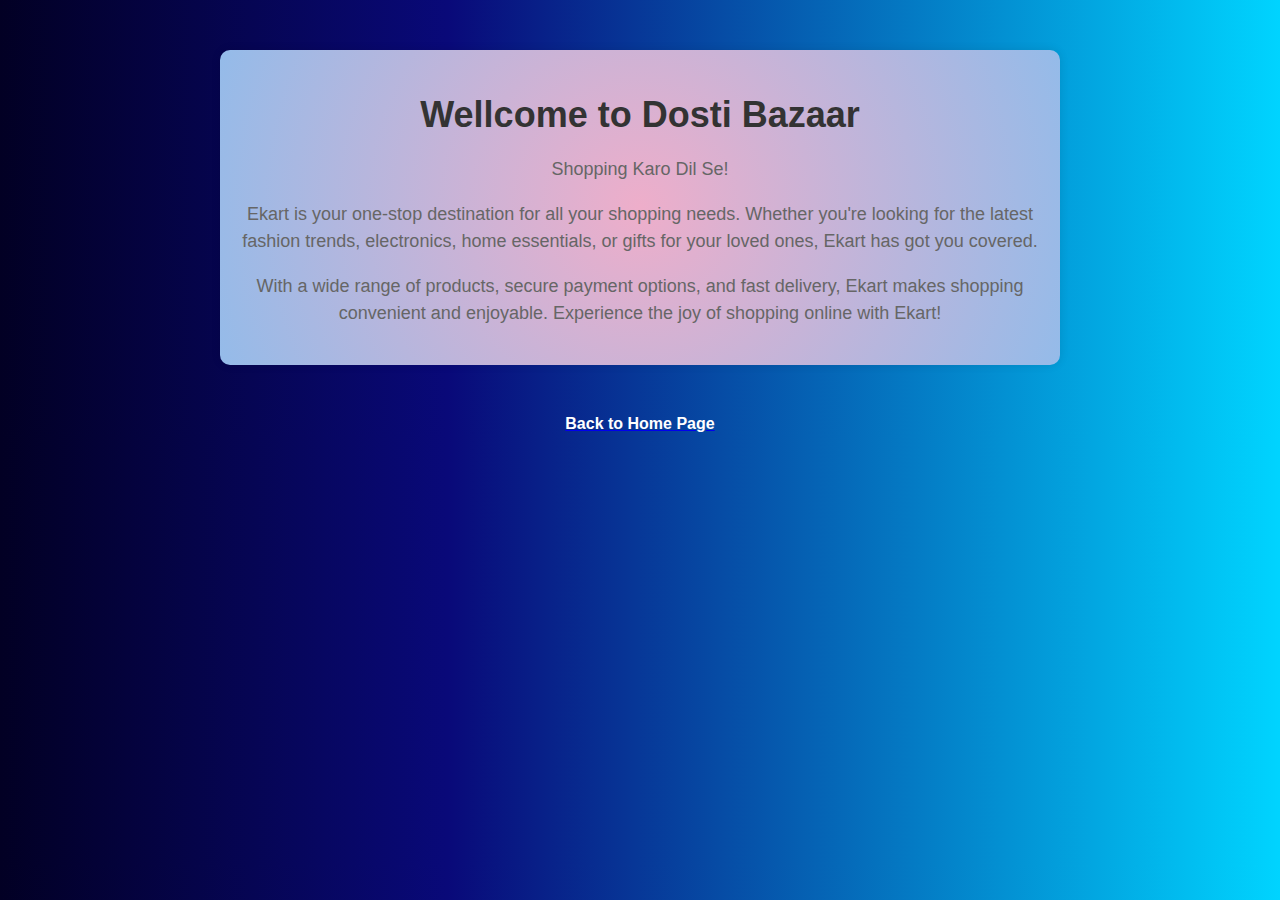
<file: about.html>
<!DOCTYPE html>
<html lang="en">

<head>
    <meta charset="UTF-8">
    <meta http-equiv="X-UA-Compatible" content="IE=edge">
    <meta name="viewport" content="width=device-width, initial-scale=1.0">
    <title>About Ekart</title>
    <style>
        body {
            margin: 0;
            padding: 0;
            font-family: Arial, sans-serif;
            background: rgb(2,0,36);
background: linear-gradient(90deg, rgba(2,0,36,1) 0%, rgba(9,9,121,1) 35%, rgba(0,212,255,1) 100%);
        }

        .container {
            max-width: 800px;
            margin: 50px auto;
            padding: 20px;
            background: rgb(238,174,202);
background: radial-gradient(circle, rgba(238,174,202,1) 0%, rgba(148,187,233,1) 100%);
            border-radius: 10px;
            box-shadow: 0 0 10px rgba(0, 0, 0, 0.1);
            text-align: center;
        }

        h1 {
            color: #333;
            font-size: 36px;
            margin-bottom: 20px;
        }

        p {
            color: #666;
            font-size: 18px;
            line-height: 1.5;
        }
    </style>
</head>

<body>
    <div class="container">
      <h1><strong> Wellcome to Dosti Bazaar</strong></h1>
        <p>Shopping Karo Dil Se!</p>
        <p>Ekart is your one-stop destination for all your shopping needs. Whether you're looking for the latest fashion trends, electronics, home essentials, or gifts for your loved ones, Ekart has got you covered.</p>
        <p>With a wide range of products, secure payment options, and fast delivery, Ekart makes shopping convenient and enjoyable. Experience the joy of shopping online with Ekart!</p>
    </div>
    <a href="index.html"><strong style="display: flex; justify-content: center; color: white;">Back to Home Page</strong></a>
</body>

</html>
</file>
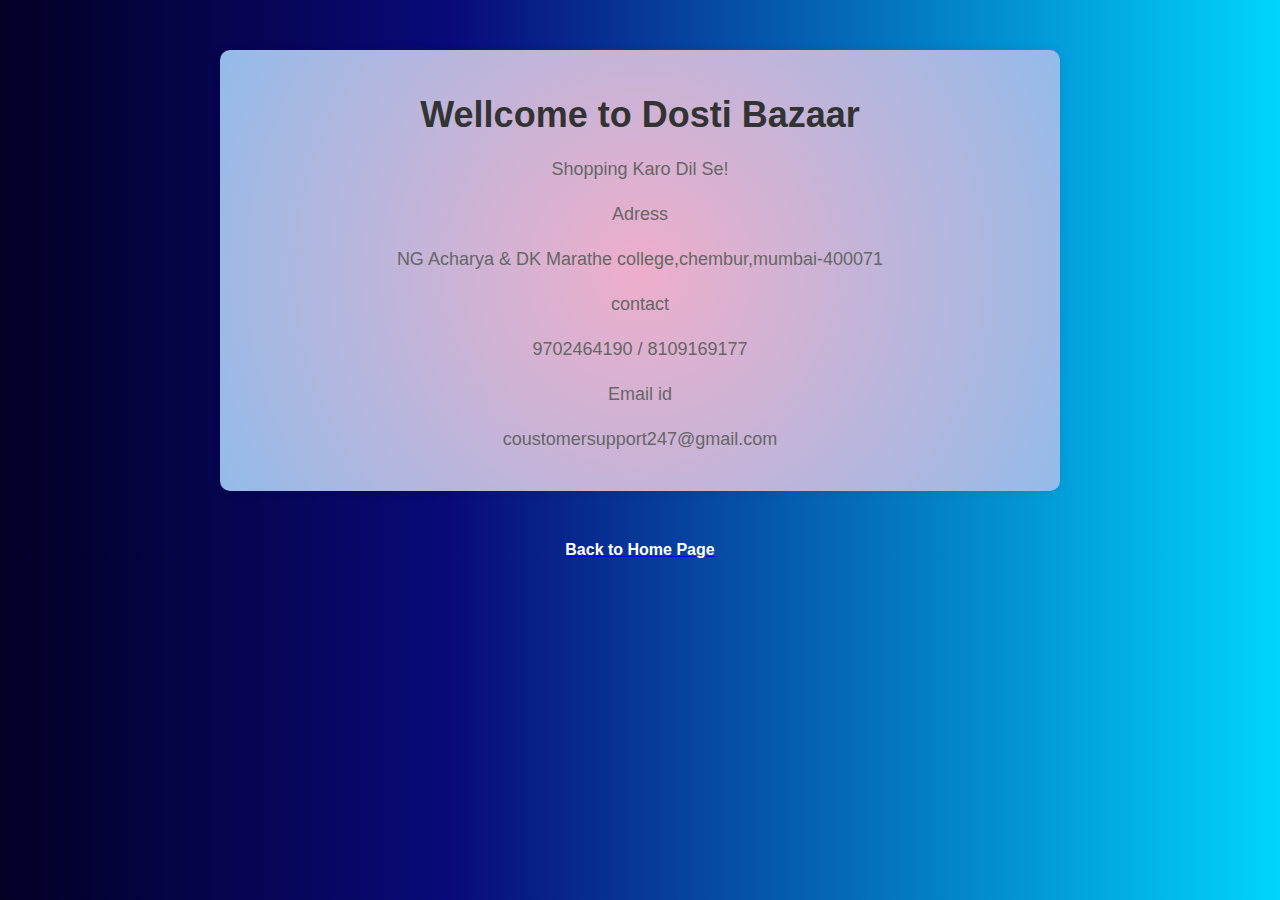
<file: contact.html>
<!DOCTYPE html>
<html lang="en">

<head>
    <meta charset="UTF-8">
  <meta name="viewport" content="width=device-width, initial-scale=1.0">
    <title>About Ekart</title>
    <style>
        body {
            margin: 0;
            padding: 0;
            font-family: Arial, sans-serif;
            background: rgb(2,0,36);
background: linear-gradient(90deg, rgba(2,0,36,1) 0%, rgba(9,9,121,1) 35%, rgba(0,212,255,1) 100%);
overflow-x: hidden;
        }

        .container {
            max-width: 800px;
            margin: 50px auto;
            padding: 20px;
            background: rgb(238,174,202);
background: radial-gradient(circle, rgba(238,174,202,1) 0%, rgba(148,187,233,1) 100%);
            border-radius: 10px;
            box-shadow: 0 0 10px rgba(0, 0, 0, 0.1);
            text-align: center;
        }

        h1 {
            color: #333;
            font-size: 36px;
            margin-bottom: 20px;
        }

        p {
            color: #666;
            font-size: 18px;
            line-height: 1.5;
        }
    </style>
</head>

<body>
    <div class="container">
      <h1><strong> Wellcome to Dosti Bazaar</strong></h1>
        <p>Shopping Karo Dil Se!</p>
        <p>Adress</p>
        <p>NG Acharya & DK Marathe college,chembur,mumbai-400071</p>
        <p>contact</p>
        <p>9702464190 / 8109169177</p>
        <p>Email id</p>
        <p>coustomersupport247@gmail.com</p>
        
    </div>
    <a href="index.html"><strong style="display: flex; justify-content: center; color: white;">Back to Home Page</strong></a>
</body>

</html>
</file>
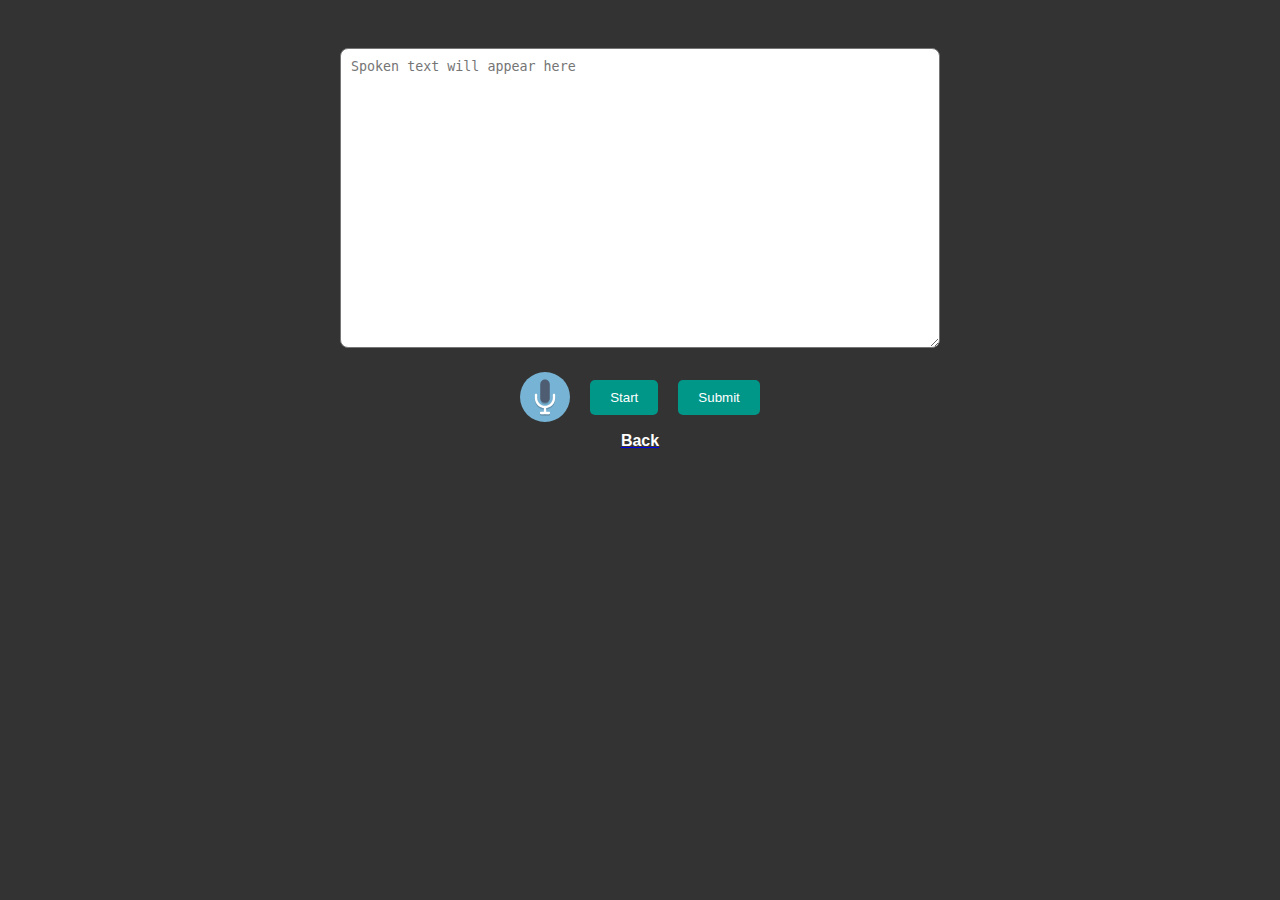
<file: feedbacks.html>
<!DOCTYPE html>
<html lang="en">
<head>
    <meta charset="UTF-8">
    <meta name="viewport" content="width=device-width, initial-scale=1.0">
    <title>Feedback Page</title>
    <style>
        body {
            font-family: 'Poppins', sans-serif;
            text-align: center;
            background-color: #333;
            color: white;
            padding: 20px;
        }

        #content {
            margin: 20px auto;
        }

        textarea {
            border-radius: 8px;
            padding: 10px;
            width: 600px;
            height: 300px;
            box-sizing: border-box;
        }

        #buttons {
            margin-top: 20px;
            display: flex;
            justify-content: center;
            align-items: center;
            gap: 20px; /* Space between the elements */
        }

        button {
            padding: 10px 20px;
            background-color: #009688;
            color: white;
            border: none;
            border-radius: 5px;
            cursor: pointer;
        }

        button:hover {
            background-color: #00796b;
        }

        a h4 {
            text-decoration: none;
            margin-top: 10px;
            color: white;
        }

        #mic-icon {
            width: 50px;
            cursor: pointer;
        }

        /* Media Query for Android Devices */
        @media only screen and (max-width: 600px) and (-webkit-min-device-pixel-ratio: 1) {
            #content {
                padding: 10px;
            }

            textarea {
                width: 100%;
                height: 200px;
                max-width: 100%;
            }

            #buttons {
                flex-direction: column;
                gap: 10px;
            }

            button {
                width: 100%;
                max-width: none;
            }

            #mic-icon {
                width: 40px;
            }
        }
    </style>
</head>
<body>

    <div id="content">
        <textarea id="speechInput" placeholder="Spoken text will appear here"></textarea>
    </div>

    <div id="buttons">
        <img id="mic-icon" src="images/mic.svg" alt="Mic Icon">
        <button id="startButton">Start</button>
        <button type="submit" id="submitButton">Submit</button>
    </div>
    
    <div>
        <span><a href="index.html"><h4>Back</h4></a></span>
    </div>

    <script>
        document.getElementById('submitButton').addEventListener('click', function() {
            alert('Thank you for your precious feedback!');
            window.location.href = 'index.html';
        });
    </script>

</body>
</html>
</file>
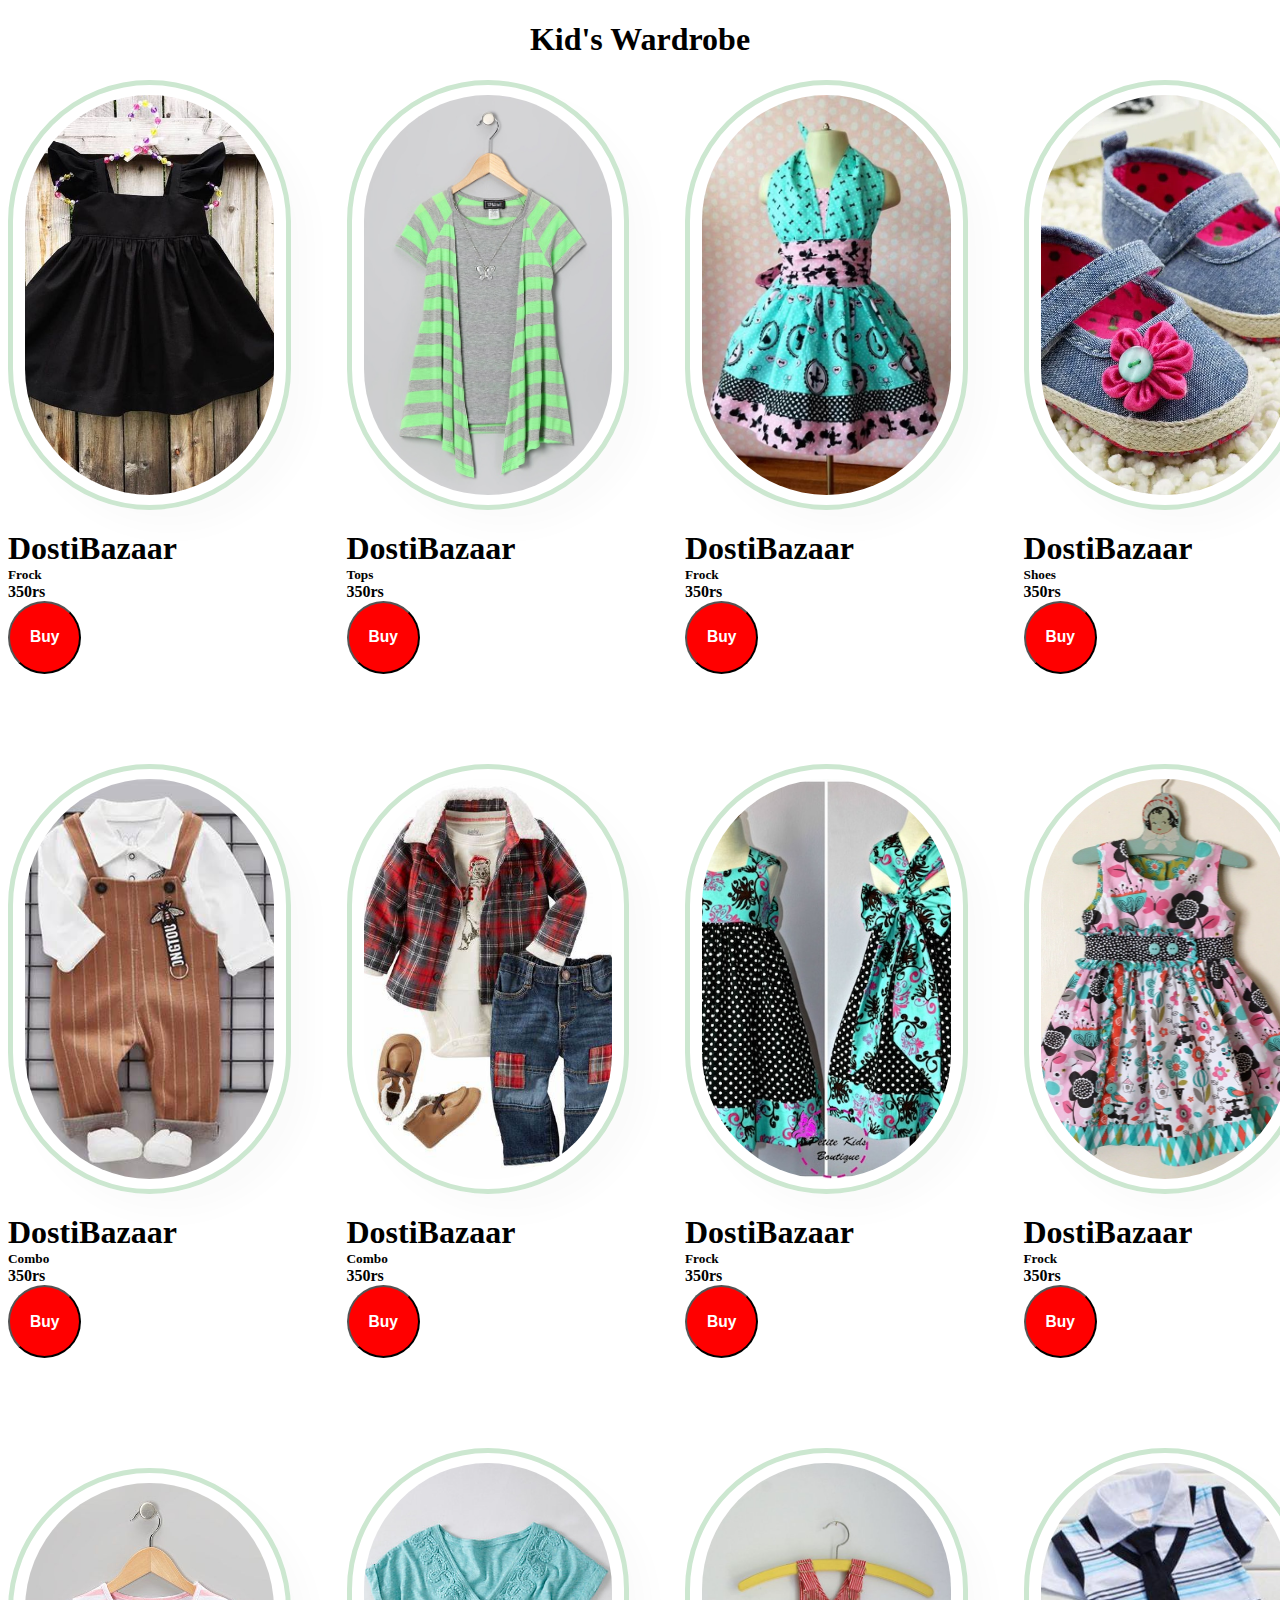
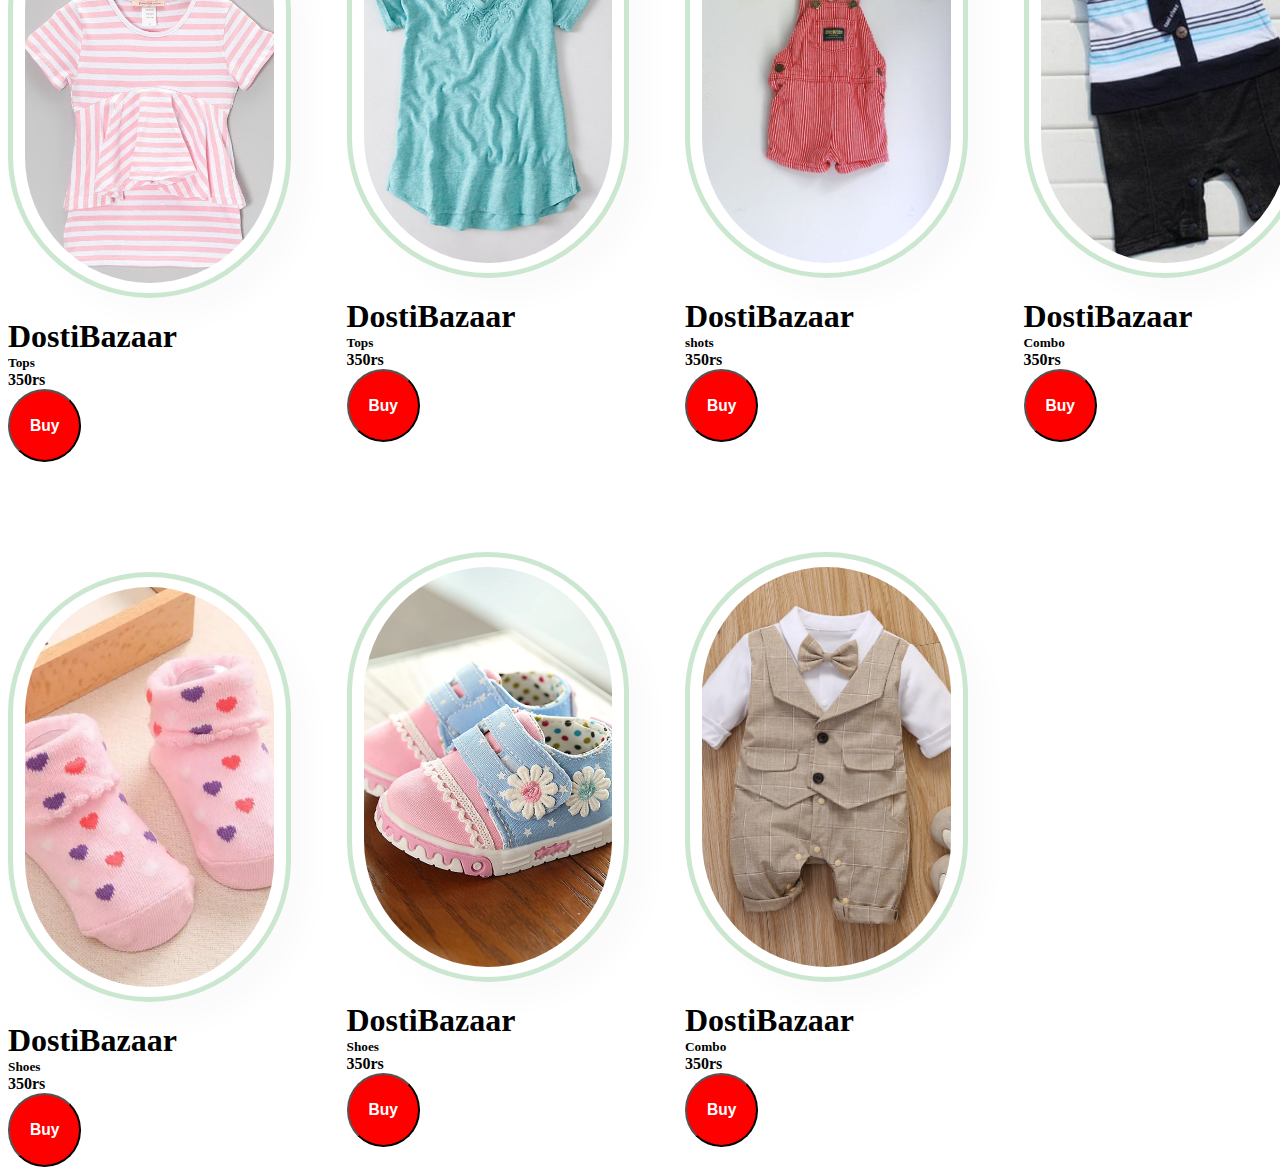
<file: kids.html>
<!DOCTYPE html>
<html>
<head>
    <style>
        body{
            overflow-x: hidden;
        }
.pro-container {
        display: flex;
        flex-wrap: wrap;
        gap: 20px;
    }

    .pro-container>div {
        flex: 1 1 200px;
        display: flex;
        flex-direction: column;
        align-items: center;
        gap: 10px;
    }

    .pro1 img,
    .pro2 img,
    .pro3 img {
        display: block;
        width: 100%;
        height: 400px;
        /* Set the height to your desired size */
        object-fit: cover;
        padding: 10px 12px;
        border: 5px solid #cce7d0;
        border-radius: 150px;
        cursor: pointer;
        box-shadow: 20px 20px 30px rgba(0, 0, 0, 0.02);
        margin-bottom: 20px;
        margin-right: 20px;
        /* Add space between images */
    }

    /* Remove margin-right for the last image in each row */
    .pro1:nth-child(3n) img,
    .pro2:nth-child(3n) img,
    .pro3:nth-child(3n) img {
        margin-right: 0;
    }

    /* Adjust margin-top for the sixth image in each row */
    .pro1:nth-child(6n) img,
    .pro2:nth-child(6n) img,
    .pro3:nth-child(6n) img {
        margin-top: 20px;
        /* Add margin-top to align with the top row */
    }

    .section-p1 {
        display: grid;
        grid-template-columns: repeat(auto-fit, minmax(200px, 1fr));
        /* Adjust column width as needed */
        gap: 90px;
        /* Add the desired gap between grid items */
    }

    /* Reverse the order of items in one column */
    .section-p1>div:nth-child(3n+2) {
        order: -1;
    }

    div h5 {
        margin: 0%;
        padding: 0%;
    }

    div h4 {
        margin: 0%;
        padding: 0%;
    }

    div h1 {
        margin: 0%;
        padding: 0%;
    }

    button {
  align-items: center;
  border-radius: 100px;
  padding-top: 10px;
  padding-bottom: 10px;
  padding-left: 20px;
  padding-right: 20px;
}

#but{
  color: white;
  background-color: red;
}

         
    </style>
    <body>
        <h1 style="display: flex;justify-content: center;">Kid's Wardrobe</h1>    
        <section id="prodct1" class="section-p1">
            
                <div class="pro1">
                    <img src="clothes/kids/pro15.jpeg">
                    <span><h1>DostiBazaar</h1></span>
                    <h5>Combo</h5>
                    <h4>350rs</h4>
                    <a href="payment.html"><button type="submit" id="but"><h3>Buy</h3></button></a>  
                </div>
            </div>
    
            <div class="pro1">
             <img src="clothes/kids/pro1.jpg"> 
                <span><h1>DostiBazaar</h1></span>
                <h5>Frock</h5>
                <h4>350rs</h4> 
                <a href="payment.html"><button type="submit" id="but"><h3>Buy</h3></button></a>  
            </div>
            <div class="pro1">
             
                <img src="clothes/kids/pro2.jpg" >
                 <span><h1>DostiBazaar</h1></span>
                <h5>Frock</h5>
                <h4>350rs</h4> 
                <a href="payment.html"><button type="submit" id="but"><h3>Buy</h3></button></a>  
            </div>
            <div class="pro1">
             <img src="clothes/kids/pro3.jpg" >
                 <span><h1>DostiBazaar</h1></span>
                <h5>Frock</h5>
                <h4>350rs</h4> 
                <a href="payment.html"><button type="submit" id="but"><h3>Buy</h3></button></a>  
            </div>
            <div class="pro1">
             <img src="clothes/kids/pro4.jpg" >
                 <span><h1>DostiBazaar</h1></span>
                <h5>Tops</h5>
                <h4>350rs</h4>
                <a href="payment.html"><button type="submit" id="but"><h3>Buy</h3></button></a>   
            </div>
            <div class="pro1">
             <img src="clothes/kids/pro5.jpg" >
                 <span><h1>DostiBazaar</h1></span>
                <h5>Tops</h5>
                <h4>350rs</h4> 
                <a href="payment.html"><button type="submit" id="but"><h3>Buy</h3></button></a>  
            </div>
            <div class="pro1">
             <img src="clothes/kids/pro6.jpeg" >
                 <span><h1>DostiBazaar</h1></span>
                <h5>Tops</h5>
                <h4>350rs</h4> 
                <a href="payment.html"><button type="submit" id="but"><h3>Buy</h3></button></a>  
            </div>
            <div class="pro1">
             <img src="clothes/kids/pro7.jpeg" >
                 <span><h1>DostiBazaar</h1></span>
                <h5>Frock</h5>
                <h4>350rs</h4> 
                <a href="payment.html"><button type="submit" id="but"><h3>Buy</h3></button></a>  
            </div>
            <div class="pro1">
             <img src="clothes/kids/pro8.jpg" >
                 <span><h1>DostiBazaar</h1></span>
                <h5>shots</h5>
                <h4>350rs</h4> 
                <a href="payment.html"><button type="submit" id="but"><h3>Buy</h3></button></a>  
            </div>
            <div class="pro1">
             <img src="clothes/kids/pro9.jpeg" >
                 <span><h1>DostiBazaar</h1></span>
                <h5>Combo</h5>
                <h4>350rs</h4> 
                <a href="payment.html"><button type="submit" id="but"><h3>Buy</h3></button></a>  
            </div>
            <div class="pro1">
             <img src="clothes/kids/pro10.webp" >
                 <span><h1>DostiBazaar</h1></span>
                <h5>Shoes</h5>
                <h4>350rs</h4>
                <a href="payment.html"><button type="submit" id="but"><h3>Buy</h3></button></a>   
            </div>
            <div class="pro1">
             <img src="clothes/kids/pro11.webp" >
                 <span><h1>DostiBazaar</h1></span>
                <h5>Shoes</h5>
                <h4>350rs</h4> 
                <a href="payment.html"><button type="submit" id="but"><h3>Buy</h3></button></a>  
            </div>
            <div class="pro1">
             <img src="clothes/kids/pro12.webp" >
                 <span><h1>DostiBazaar</h1></span>
                <h5>Shoes</h5>
                <h4>350rs</h4> 
                <a href="payment.html"><button type="submit" id="but"><h3>Buy</h3></button></a>  
            </div>
            <div class="pro1">
              <img src="clothes/kids/pro13.jpeg" >
                 <span><h1>DostiBazaar</h1></span>
                <h5>Combo</h5>
                <h4>350rs</h4> 
                <a href="payment.html"><button type="submit" id="but"><h3>Buy</h3></button></a>  
            </div>
            <div class="pro1">
             <img src="clothes/kids/pro14.jpeg" >
                 <span><h1>DostiBazaar</h1></span>
                <h5>Combo</h5>
                <h4>350rs</h4>
                <a href="payment.html"><button type="submit" id="but"><h3>Buy</h3></button></a>   
            </div>
        </section>
    </body>
</head>
</html>
</file>
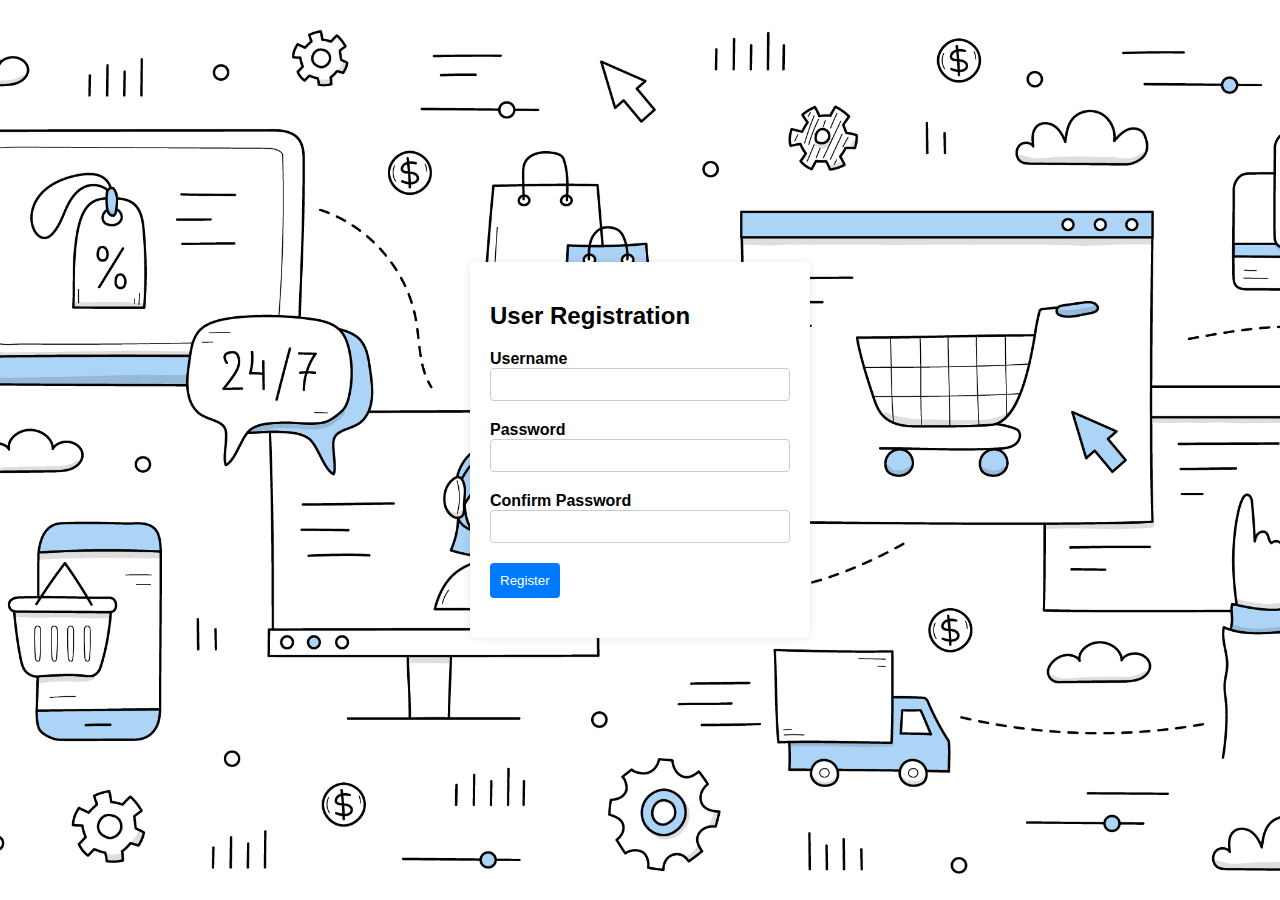
<file: login.html>
<!DOCTYPE html>
<html lang="en">
<head>
    <meta charset="UTF-8">
    <meta name="viewport" content="width=device-width, initial-scale=1.0">
    <title>Login Page</title>
    <style>
        body {
            font-family: Arial, sans-serif;
            margin: 0;
            padding: 0;
            display: flex;
            justify-content: center;
            align-items: center;
            height: 100vh;
            background-image: url("clothings/loginbg.jpg");
            background-size: cover;
            background-repeat: no-repeat;
            background-position: center;
        }

        .container {
            width: 300px;
            background-color: #fff;
            border-radius: 8px;
            box-shadow: 0 0 10px rgba(0, 0, 0, 0.1);
            padding: 20px;
        }

        .login-form {
            display: flex;
            flex-direction: column;
        }

        .input-group {
            margin-bottom: 20px;
        }

        .input-group label {
            font-weight: bold;
        }

        .input-group input {
            width: 100%;
            padding: 8px;
            border: 1px solid #ccc;
            border-radius: 4px;
            box-sizing: border-box;
        }

        button {
            padding: 10px;
            border: none;
            border-radius: 4px;
            background-color: #007bff;
            color: #fff;
            cursor: pointer;
        }

        button:hover {
            background-color: #0056b3;
        }
    </style>
</head>
<body>
    <div class="container">
        <h2>User Registration</h2>
        <form id="registerForm">
            <div class="input-group">
                <label for="username">Username</label>
                <input type="text" name="username" id="username" required>
            </div>
            <div class="input-group">
                <label for="password">Password</label>
                <input type="password" name="password" id="password" required>
            </div>
            <div class="input-group">
                <label for="confirm_password">Confirm Password</label>
                <input type="password" name="confirm_password" id="confirm_password" required>
            </div>
            <div class="input-group">
                <button type="submit">Register</button>
            </div>
        </form>
    
        <script>
            document.getElementById('registerForm').addEventListener('submit', function(event) {
                event.preventDefault(); // Prevents the default form submission
    
                // You can add validation logic here if needed
    
                // Redirect to index.html
                window.location.href = 'index.html';
            });
        </script>
    </div>
</body>
</html>
</file>
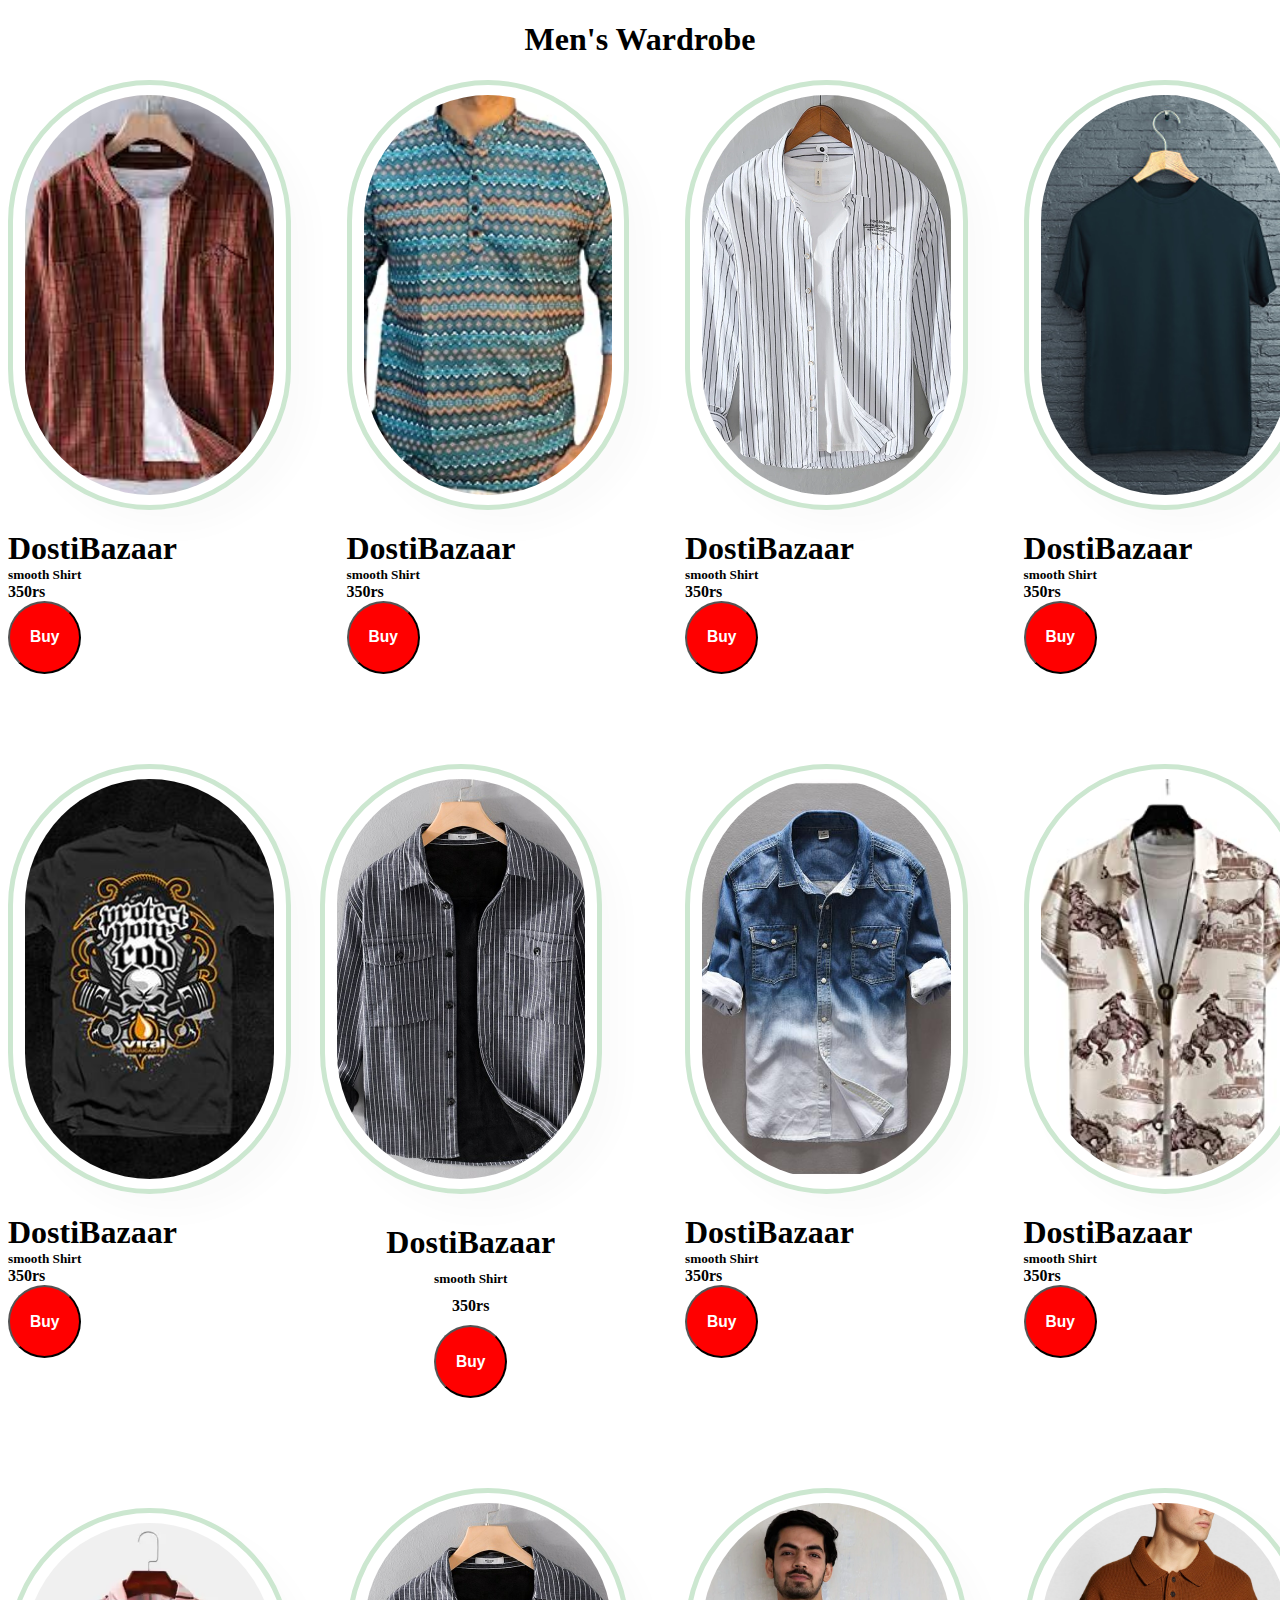
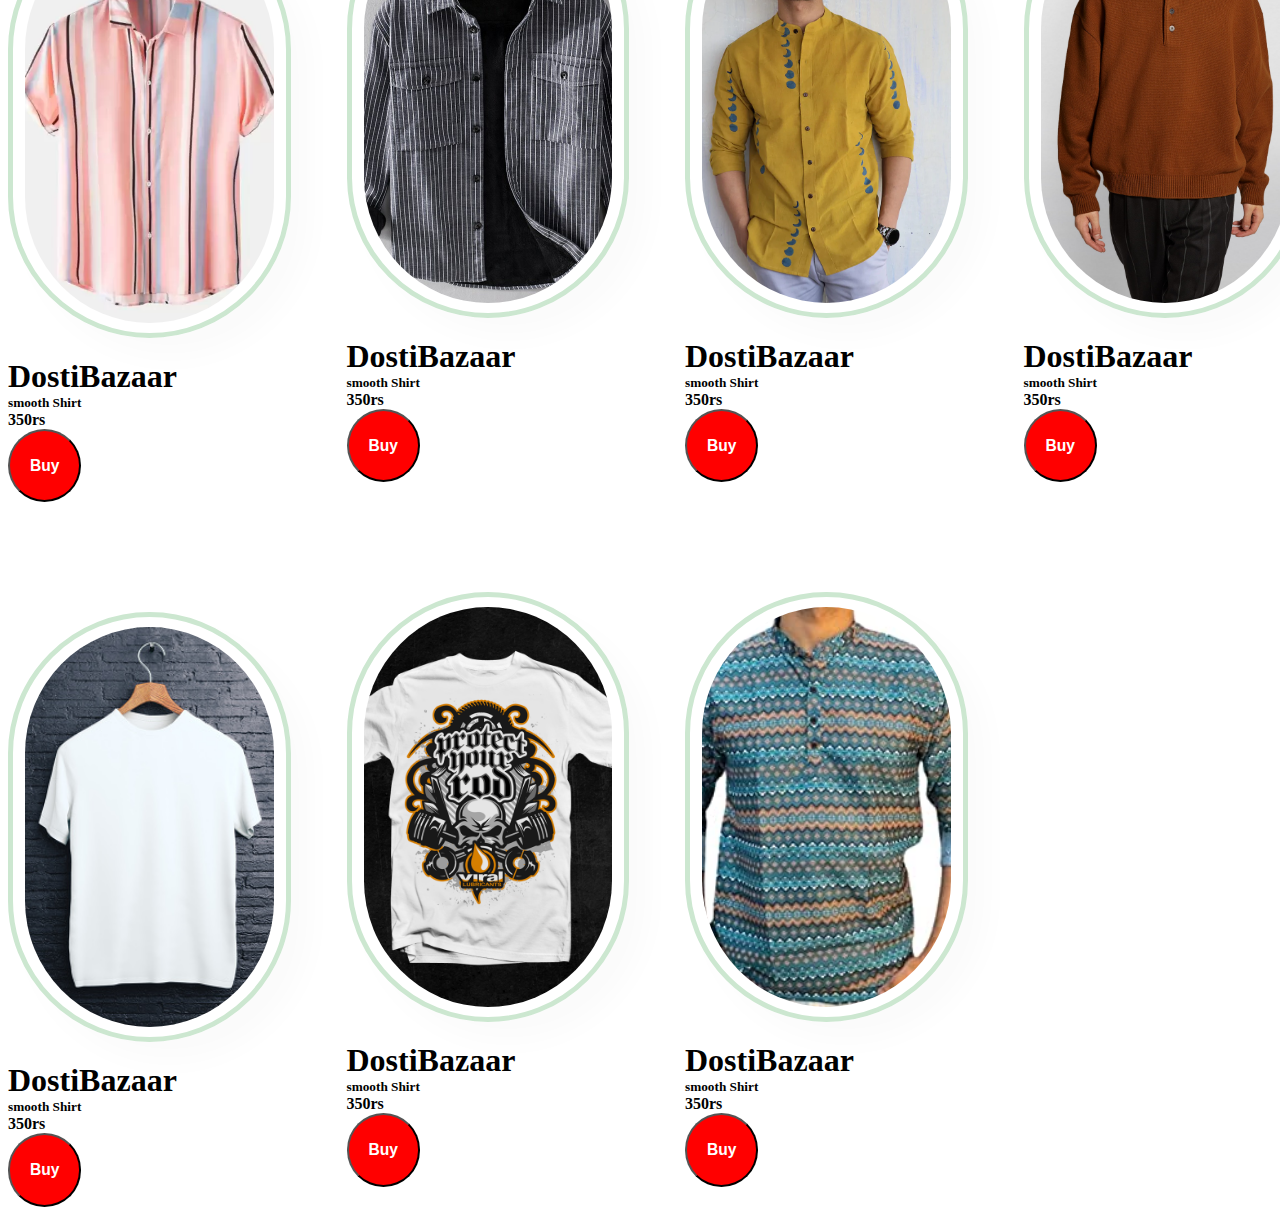
<file: men.html>
<!DOCTYPE html>
<html>
<title></title>
<style>
    .pro-container {
        display: flex;
        flex-wrap: wrap;
        gap: 20px;
    }

    .pro-container>div {
        flex: 1 1 200px;
        display: flex;
        flex-direction: column;
        align-items: center;
        gap: 10px;
    }

    .pro1 img,
    .pro2 img,
    .pro3 img {
        display: block;
        width: 100%;
        height: 400px;
        /* Set the height to your desired size */
        object-fit: cover;
        padding: 10px 12px;
        border: 5px solid #cce7d0;
        border-radius: 150px;
        cursor: pointer;
        box-shadow: 20px 20px 30px rgba(0, 0, 0, 0.02);
        margin-bottom: 20px;
        margin-right: 20px;
        /* Add space between images */
    }

    /* Remove margin-right for the last image in each row */
    .pro1:nth-child(3n) img,
    .pro2:nth-child(3n) img,
    .pro3:nth-child(3n) img {
        margin-right: 0;
    }

    /* Adjust margin-top for the sixth image in each row */
    .pro1:nth-child(6n) img,
    .pro2:nth-child(6n) img,
    .pro3:nth-child(6n) img {
        margin-top: 20px;
        /* Add margin-top to align with the top row */
    }

    .section-p1 {
        display: grid;
        grid-template-columns: repeat(auto-fit, minmax(200px, 1fr));
        /* Adjust column width as needed */
        gap: 90px;
        /* Add the desired gap between grid items */
    }

    /* Reverse the order of items in one column */
    .section-p1>div:nth-child(3n+2) {
        order: -1;
    }

    div h5 {
        margin: 0%;
        padding: 0%;
    }

    div h4 {
        margin: 0%;
        padding: 0%;
    }

    div h1 {
        margin: 0%;
        padding: 0%;
    }

    .circle {
        width: 50px;
        /* Set the width and height to your desired circle size */
        height: 50px;
        border-radius: 50%;
        /* Make it a circle */
        background-color: #ccc;
        /* Set the background color */
        display: inline-block;
        /* Ensure it behaves like an inline element */
        margin-right: 10px;
        /* Add some spacing between the circle and the image */
    }

    button {
  align-items: center;
  border-radius: 100px;
  padding-top: 10px;
  padding-bottom: 10px;
  padding-left: 20px;
  padding-right: 20px;
}

#but{
  color: white;
  background-color: red;
}
</style>

<body>
    <h1 style="display: flex;justify-content: center;">Men's Wardrobe</h1>
    <section id="prodct1" class="section-p1">
        <div class="pro-container">
            <div class="pro1">
                <img src="clothes/men/pro1.jpg">
                <span><h1>DostiBazaar</h1></span>
                <span><h5>smooth Shirt</h5></span>
                <span><h4>350rs</h4></span>
                 <a href="payment.html"><button type="submit" id="but"><h3>Buy</h3></button></a>            </div>
        </div>

        <div class="pro1">

            <img src="clothes/men/pro2.jpg">
            <span><h1>DostiBazaar</h1></span>
            <span><h5>smooth Shirt</h5></span>
            <span><h4>350rs</h4></span>
            <a href="payment.html"><button type="submit" id="but"><h3>Buy</h3></button></a>
        </div>
        <div class="pro2">

            <img src="clothes/men/pro3.jpg">
            <span><h1>DostiBazaar</h1></span>
            <span><h5>smooth Shirt</h5></span>
            <span><h4>350rs</h4></span>
             <a href="payment.html"><button type="submit" id="but"><h3>Buy</h3></button></a>        </div>
        <div class="pro1">

            <img src="clothes/men/pro4.jpg">
            <span><h1>DostiBazaar</h1></span>
            <span><h5>smooth Shirt</h5></span>
            <span><h4>350rs</h4></span>
             <a href="payment.html"><button type="submit" id="but"><h3>Buy</h3></button></a>        </div>
        <div class="pro1">

            <img src="clothes/men/pro5.jpg">
            <span><h1>DostiBazaar</h1></span>
            <span><h5>smooth Shirt</h5></span>
            <span><h4>350rs</h4></span>
             <a href="payment.html"><button type="submit" id="but"><h3>Buy</h3></button></a>        </div>
        <div class="pro1">

            <img src="clothes/men/pro6.webp">
            <span><h1>DostiBazaar</h1></span>
            <span><h5>smooth Shirt</h5></span>
            <span><h4>350rs</h4></span>
             <a href="payment.html"><button type="submit" id="but"><h3>Buy</h3></button></a>        </div>
        <div class="pro1">

            <img src="clothes/men/pro1.jpg">
            <span><h1>DostiBazaar</h1></span>
            <span><h5>smooth Shirt</h5></span>
            <span><h4>350rs</h4></span>
             <a href="payment.html"><button type="submit" id="but"><h3>Buy</h3></button></a>        </div>
        <div class="pro1">

            <img src="clothes/men/pro8.webp">
            <span><h1>DostiBazaar</h1></span>
            <span><h5>smooth Shirt</h5></span>
            <span><h4>350rs</h4></span>
             <a href="payment.html"><button type="submit" id="but"><h3>Buy</h3></button></a>        </div>
        <div class="pro1">

            <img src="clothes/men/pro9.webp">
            <span><h1>DostiBazaar</h1></span>
            <span><h5>smooth Shirt</h5></span>
            <span><h4>350rs</h4></span>
             <a href="payment.html"><button type="submit" id="but"><h3>Buy</h3></button></a>        </div>
        <div class="pro1">

            <img src="clothes/men/pro10.jpg">
            <span><h1>DostiBazaar</h1></span>
            <span><h5>smooth Shirt</h5></span>
            <span><h4>350rs</h4></span>
             <a href="payment.html"><button type="submit" id="but"><h3>Buy</h3></button></a>        </div>
        <div class="pro1">

            <img src="clothes/men/pro11.jpg">
            <span><h1>DostiBazaar</h1></span>
            <span><h5>smooth Shirt</h5></span>
            <span><h4>350rs</h4></span>
             <a href="payment.html"><button type="submit" id="but"><h3>Buy</h3></button></a>        </div>
        <div class="pro1">

            <img src="clothes/men/pro12.jpg">
            <span><h1>DostiBazaar</h1></span>
            <span><h5>smooth Shirt</h5></span>
            <span><h4>350rs</h4></span>
             <a href="payment.html"><button type="submit" id="but"><h3>Buy</h3></button></a>        </div>
        <div class="pro1">

            <img src="clothes/men/pro13.png">
            <span><h1>DostiBazaar</h1></span>
            <span><h5>smooth Shirt</h5></span>
            <span><h4>350rs</h4></span>
             <a href="payment.html"><button type="submit" id="but"><h3>Buy</h3></button></a>        </div>
        <div class="pro1">

            <img src="clothes/men/pro14.jpeg">
            <span><h1>DostiBazaar</h1></span>
            <span><h5>smooth Shirt</h5></span>
            <span><h4>350rs</h4></span>
             <a href="payment.html"><button type="submit" id="but"><h3>Buy</h3></button></a>        </div>
        <div class="pro1">

            <img src="clothes/men/pro5.jpg">
            <span><h1>DostiBazaar</h1></span>
            <span><h5>smooth Shirt</h5></span>
            <span><h4>350rs</h4></span>
             <a href="payment.html"><button type="submit" id="but"><h3>Buy</h3></button></a>        </div>
    </section>
    

</body>
</html>
</file>
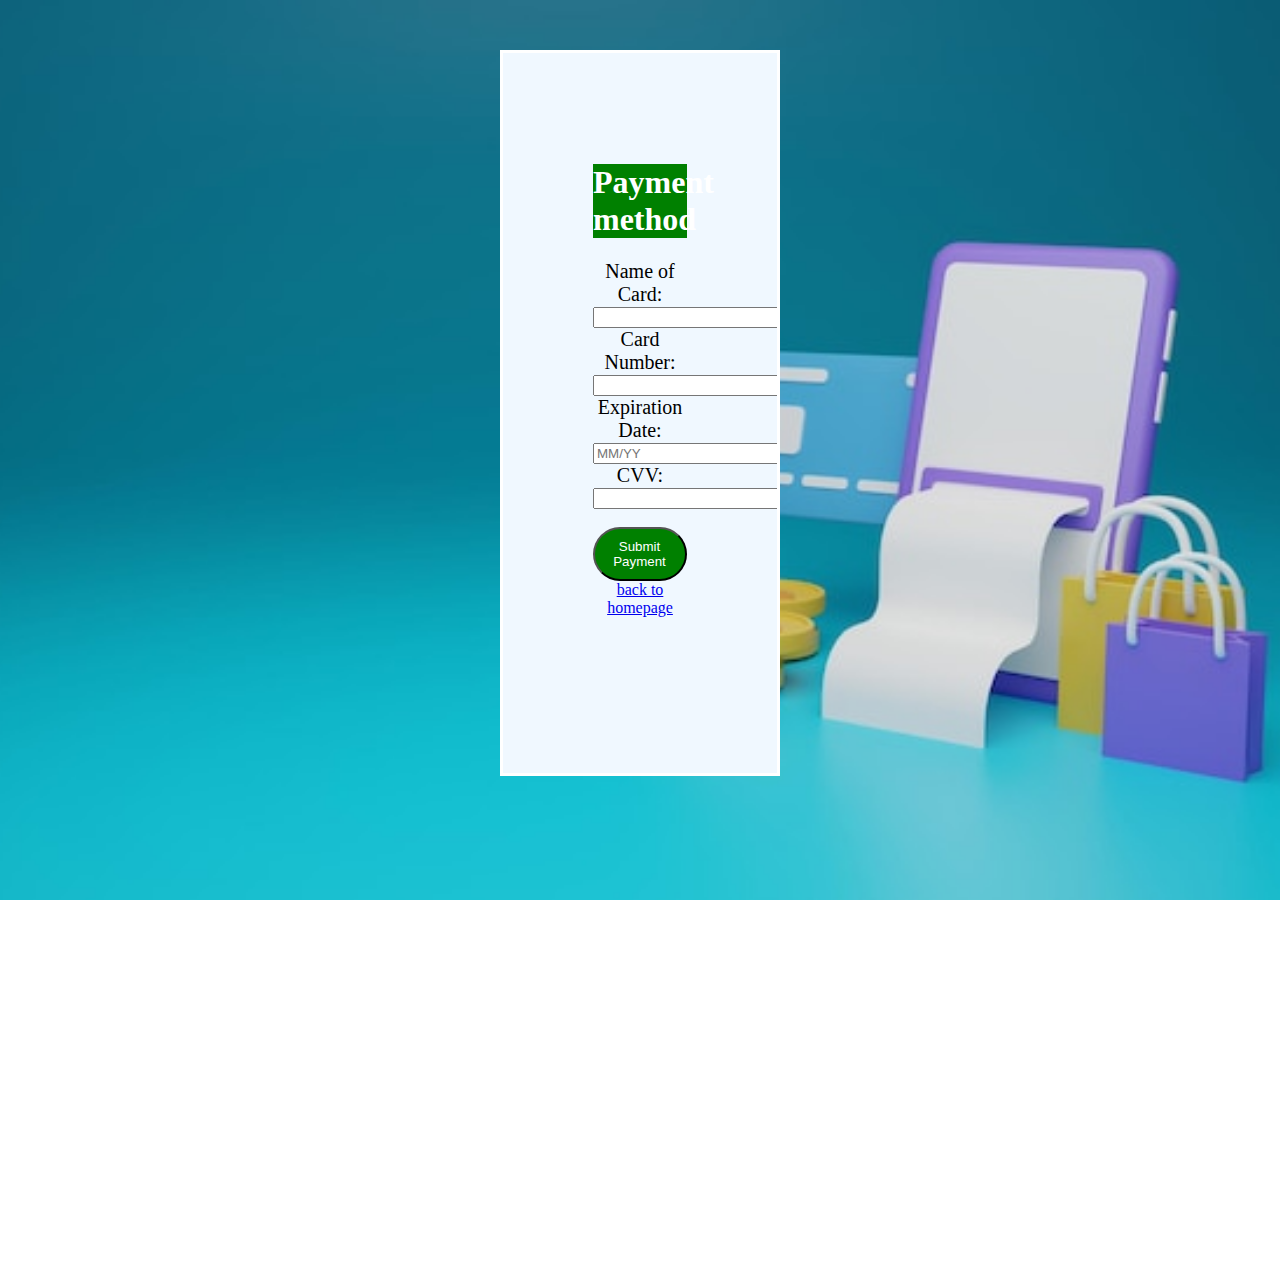
<file: payment.html>
<!DOCTYPE html>
<html lang="en">
<head>
    <title>Payment method</title>
    <style>
       body {
    margin: 500px; /* Add back the margin */
    margin-top: 50px; /* Add back the top margin */
    border: 3px solid rgb(255, 255, 255); /* Add back the border */
    background-image: url(images/paymentbg.jpg);
    background-size: cover;
    background-position: center;
    background-repeat: no-repeat;
    background-attachment: fixed; /* Fix the background image */
     
    text-align: center;
    overflow-x: hidden; /* Hide vertical scrollbar */
}


        .container {
            height: 80vh; /* Set container height to full viewport height */
            overflow-y: auto; /* Enable vertical scrolling for container */
            padding: 90px; /* Add padding to center content */
            box-sizing: border-box; /* Include padding in height calculation */
            background-color: aliceblue;
            
        }

        h1 {
            background-color:green;
            color: white;
        }

        label {
            display: block;
            margin-bottom: 1px;
            font-size: 20px;
        }

        button {
            align-items: center;
            border-radius: 125px;
            padding-top: 10px;
            padding-bottom: 10px;
            padding-left: 5px;
            color:white;
            background-color: green;
        }

        .message-overlay {
    position: fixed;
    top: 50%; /* Center vertically */
    left: 50%; /* Center horizontally */
    transform: translate(-50%, -50%); /* Center the overlay */
    background-color: rgba(255, 255, 255, 0.9);
    padding: 5px;
    border-radius: 10px;
    display: none;
    z-index: 999; /* Ensure the overlay is on top of other elements */
}

.message {
    background-color: white;
    padding: 10px;
    border-radius: 10px;
    font-size: 12px; /* Set the font size to 14px */
    max-width: 80%; /* Limit the width of the message box */
    text-align: center; /* Center the text horizontally */
}

@media only screen and (max-width: 600px) {
    body {
        margin: 0; /* Remove the large margin */
        overflow-x: hidden; /* Hide vertical scrollbar */
    }

    .container {
        padding: 20px; /* Adjust padding for smaller screens */
    }

    .message-overlay {
        background-color: white; /* Set background color to white */
    }

    .message {
        max-height: 50vh; /* Reduce the max-height of the message box */
        overflow-x: hidden; /* Enable vertical scrolling if message content exceeds max-height */
    }

    button {
        padding: 8px; /* Adjust button padding for smaller screens */
    }
}



    </style>
</head>
<body>
    <div class="container">
        <h1>Payment method</h1>
        <form id="payment-form" action="/process_payment" method="post">
            <label for="name">Name of Card:</label>
            <input type="text" id="name" name="name" required>
            
            <label for="card-number">Card Number:</label>
            <input type="text" id="card-number" name="card-number" required>
            
            <label for="expiration-date">Expiration Date:</label>
            <input type="text" id="expiration-date" name="expiration-date" placeholder="MM/YY" required>
            
            <label for="cvv">CVV:</label>
            <input type="text" id="cvv" name="cvv" required>
            <br>
            <br>
            
            <button type="button" onclick="showMessage()">Submit Payment</button>
        </form>
        <a href="index.html">back to homepage</a>
    </div>

    <div class="message-overlay" id="messageOverlay">
        <div class="message">
            <span style="font-size: 40px; color: green;"> payment is successful back to home page &#10004;</span>
        </div>
    </div>

    <script>
        function showMessage() {
            document.getElementById("messageOverlay").style.display = "flex";
            setTimeout(function() {
                document.getElementById("messageOverlay").style.display = "none";
            }, 2000); // Hide after 2 seconds (2000 milliseconds)
        }
    </script>
</body>
</html>
</file>
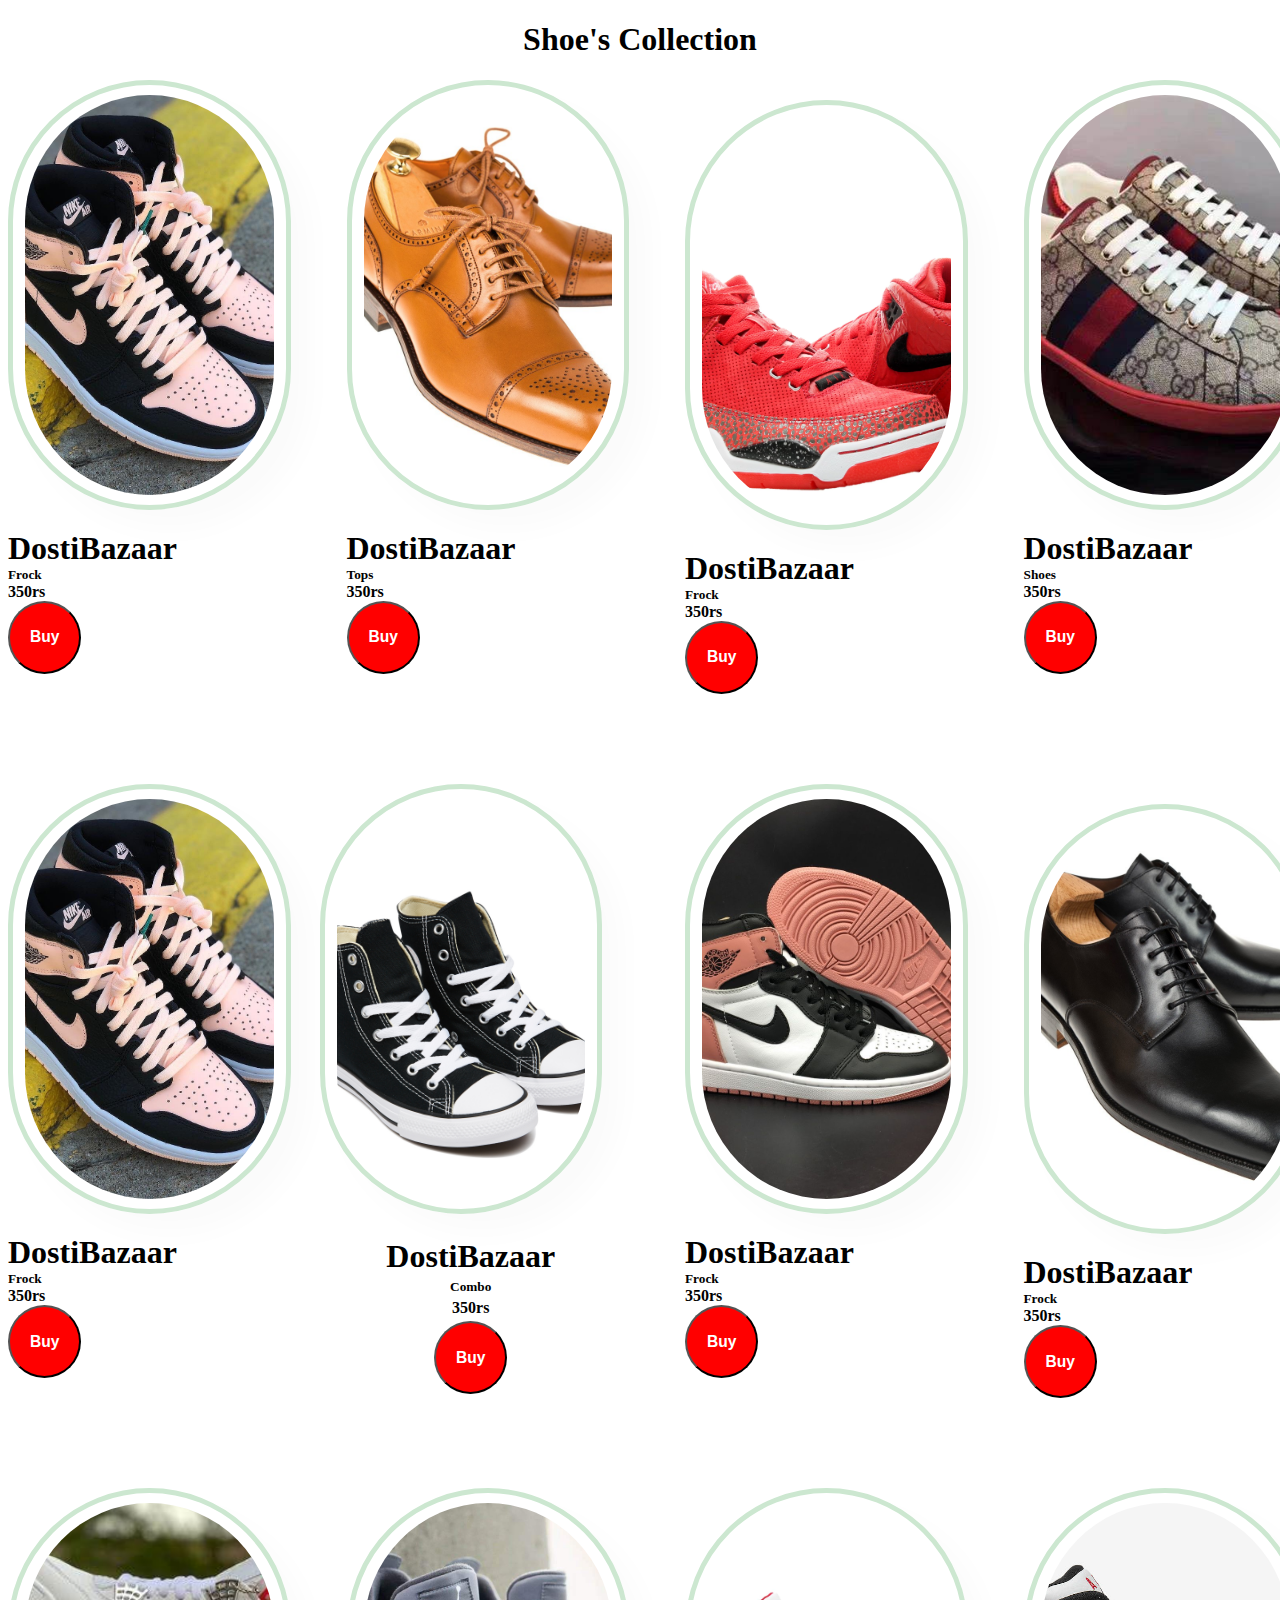
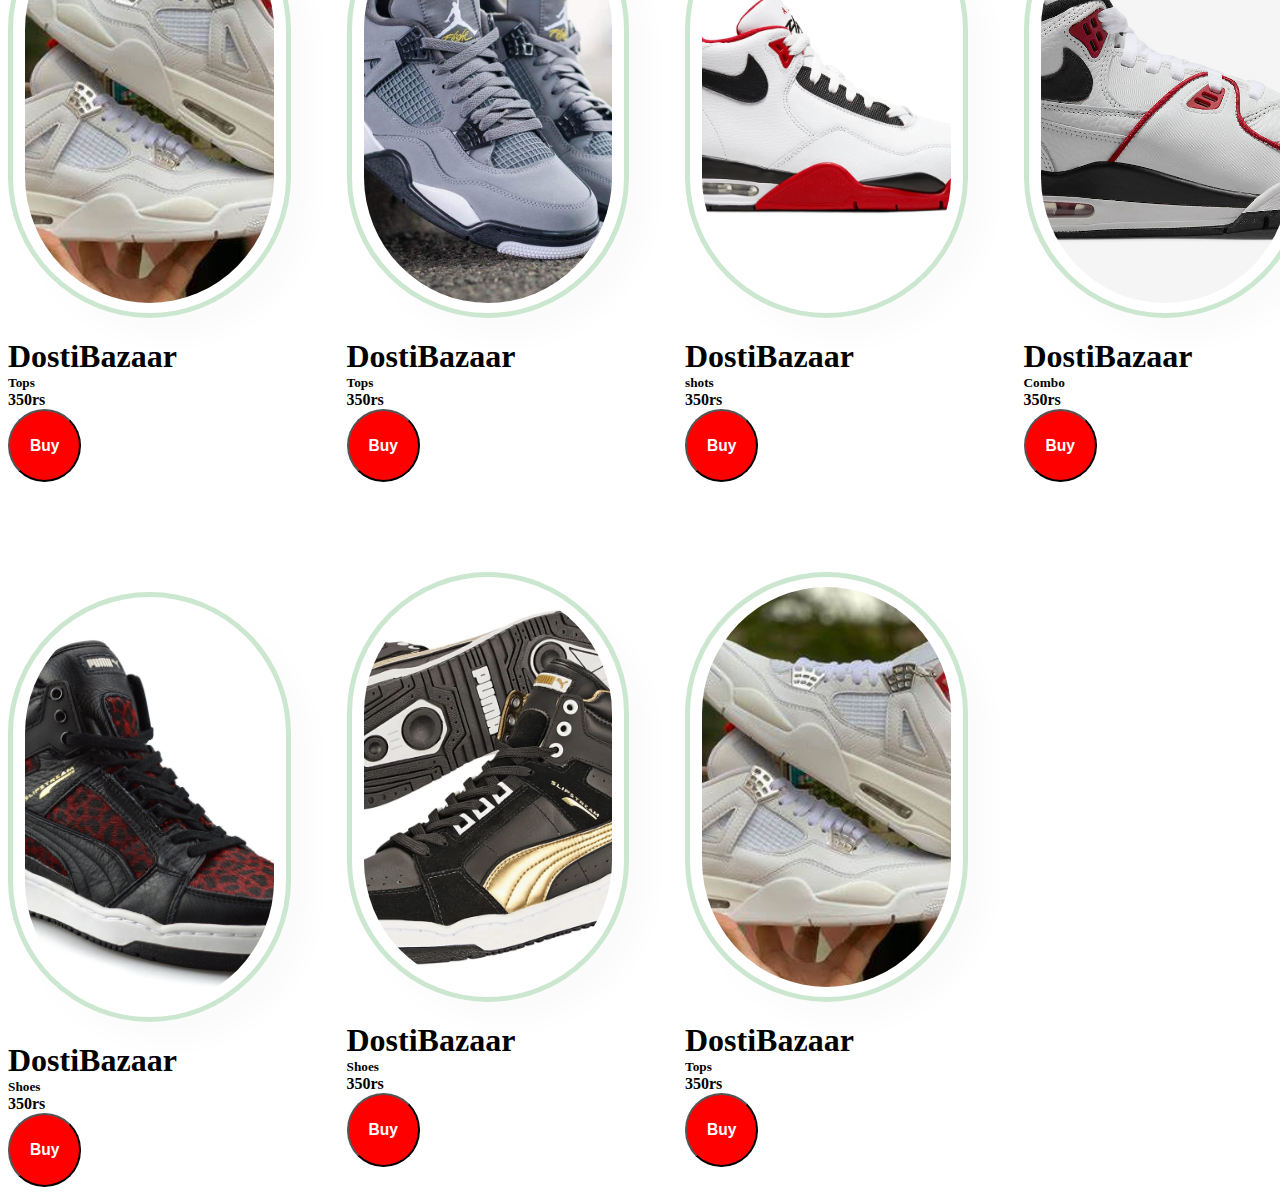
<file: shoes.html>
<!DOCTYPE html>
<html>
<head>
    <style>
        body{
            overflow-x: hidden;
        }
.pro-container {
        display: flex;
        flex-wrap: wrap;
        gap: 20px;
    }

    .pro-container>div {
        flex: 1 1 calc(25% - 20px);
        display: flex;
        flex-direction: column;
        align-items: center;
        gap: 4px;
    }

    .pro1 img,
    .pro2 img,
    .pro3 img {
        display: block;
        width: 100%;
        height: 400px;
        /* Set the height to your desired size */
        object-fit: cover;
        padding: 10px 12px;
        border: 5px solid #cce7d0;
        border-radius: 150px;
        cursor: pointer;
        box-shadow: 20px 20px 30px rgba(0, 0, 0, 0.02);
        margin-bottom: 20px;
        margin-right: 20px;
        /* Add space between images */
    }

    /* Remove margin-right for the last image in each row */
    .pro1:nth-child(4n) img,
    .pro2:nth-child(4n) img,
    .pro3:nth-child(4n) img {
        margin-right: 0;
    }

    /* Adjust margin-top for the fourth image in each row */
    .pro1:nth-child(4n) img,
    .pro2:nth-child(4n) img,
    .pro3:nth-child(4n) img {
        margin-top: 20px;
        /* Add margin-top to align with the top row */
    }

    .section-p1 {
        display: grid;
        grid-template-columns: repeat(auto-fit, minmax(200px, 1fr));
        /* Adjust column width as needed */
        gap: 90px;
        /* Add the desired gap between grid items */
    }

    /* Reverse the order of items in one column */
    .section-p1>div:nth-child(3n+2) {
        order: -1;
    }

    div h5 {
        margin: 0%;
        padding: 0%;
    }

    div h4 {
        margin: 0%;
        padding: 0%;
    }

    div h1 {
        margin: 0%;
        padding: 0%;
    }

    
    button {
  align-items: center;
  border-radius: 100px;
  padding-top: 10px;
  padding-bottom: 10px;
  padding-left: 20px;
  padding-right: 20px;
}

#but{
  color: white;
  background-color: red;
}
         
    </style>
    <body>
        <h1 style="display: flex;justify-content: center;">Shoe's Collection</h1>    <section id="prodct1" class="section-p1">
            <div class="pro-container">
                <div class="pro1">
                    <img src="clothes/shoes/pro1.jpeg">
                    <span><h1>DostiBazaar</h1></span>
                    <h5>Combo</h5>
                    <h4>350rs</h4>
                    <a href="payment.html"><button type="submit" id="but"><h3>Buy</h3></button></a>  
                </div>
            </div>
    
            <div class="pro1">
             
                <img src="clothes/shoes/pro2.jpg"> 
                <span><h1>DostiBazaar</h1></span>
                <h5>Frock</h5>
                <h4>350rs</h4>
                <a href="payment.html"><button type="submit" id="but"><h3>Buy</h3></button></a>   
            </div>
            <div class="pro1">
             
                <img src="clothes/shoes/pro3.jpg" >
                 <span><h1>DostiBazaar</h1></span>
                <h5>Frock</h5>
                <h4>350rs</h4> 
                <a href="payment.html"><button type="submit" id="but"><h3>Buy</h3></button></a>  
            </div>
            <div class="pro1">
             
                <img src="clothes/shoes/pro4.jpg" >
                 <span><h1>DostiBazaar</h1></span>
                <h5>Frock</h5>
                <h4>350rs</h4>
                <a href="payment.html"><button type="submit" id="but"><h3>Buy</h3></button></a>   
            </div>
            <div class="pro1">
             
                <img src="clothes/shoes/pro5.jpg" >
                 <span><h1>DostiBazaar</h1></span>
                <h5>Tops</h5>
                <h4>350rs</h4> 
                <a href="payment.html"><button type="submit" id="but"><h3>Buy</h3></button></a>  
            </div>
            <div class="pro1">
             
                <img src="clothes/shoes/pro6.jpeg" >
                 <span><h1>DostiBazaar</h1></span>
                <h5>Tops</h5>
                <h4>350rs</h4> 
                <a href="payment.html"><button type="submit" id="but"><h3>Buy</h3></button></a>  
            </div>
            <div class="pro1">
             
                <img src="clothes/shoes/pro7.jpg" >
                 <span><h1>DostiBazaar</h1></span>
                <h5>Tops</h5>
                <h4>350rs</h4>
                <a href="payment.html"><button type="submit" id="but"><h3>Buy</h3></button></a>   
            </div>
            <div class="pro1">
             
                <img src="clothes/shoes/pro8.webp" >
                 <span><h1>DostiBazaar</h1></span>
                <h5>Frock</h5>
                <h4>350rs</h4> 
                <a href="payment.html"><button type="submit" id="but"><h3>Buy</h3></button></a>  
            </div>
            <div class="pro1">

             
                <img src="clothes/shoes/pro9.webp" >
                 <span><h1>DostiBazaar</h1></span>
                <h5>shots</h5>
                <h4>350rs</h4> 
                <a href="payment.html"><button type="submit" id="but"><h3>Buy</h3></button></a>  
            </div>
            <div class="pro1">
             
                <img src="clothes/shoes/pro10.jpeg" >
                 <span><h1>DostiBazaar</h1></span>
                <h5>Combo</h5>
                <h4>350rs</h4> 
                <a href="payment.html"><button type="submit" id="but"><h3>Buy</h3></button></a>  
            </div>
            <div class="pro1">
             
                <img src="clothes/shoes/pro11.jpeg" >
                 <span><h1>DostiBazaar</h1></span>
                <h5>Shoes</h5>
                <h4>350rs</h4> 
                <a href="payment.html"><button type="submit" id="but"><h3>Buy</h3></button></a>  
            </div>
            <div class="pro1">
             
                <img src="clothes/shoes/pro12.jpg" >
                 <span><h1>DostiBazaar</h1></span>
                <h5>Shoes</h5>
                <h4>350rs</h4>
                <a href="payment.html"><button type="submit" id="but"><h3>Buy</h3></button></a>   
            </div>
            <div class="pro1">
             
                <img src="clothes/shoes/pro13.webp" >
                 <span><h1>DostiBazaar</h1></span>
                <h5>Shoes</h5>
                <h4>350rs</h4>
                <a href="payment.html"><button type="submit" id="but"><h3>Buy</h3></button></a>   
            </div>
            <div class="pro1">
                <div class="pro1">
             
                    <img src="clothes/shoes/pro2.jpg"> 
                    <span><h1>DostiBazaar</h1></span>
                    <h5>Frock</h5>
                    <h4>350rs</h4> 
                    <a href="payment.html"><button type="submit" id="but"><h3>Buy</h3></button></a>  
                </div>
             
                
            </div>
            <div class="pro1">
             
                <img src="clothes/shoes/pro6.jpeg" >
                 <span><h1>DostiBazaar</h1></span>
                <h5>Tops</h5>
                <h4>350rs</h4> 
                <a href="payment.html"><button type="submit" id="but"><h3>Buy</h3></button></a>  
            </div>
        </section>
    </body>
</head>
</html>
</file>
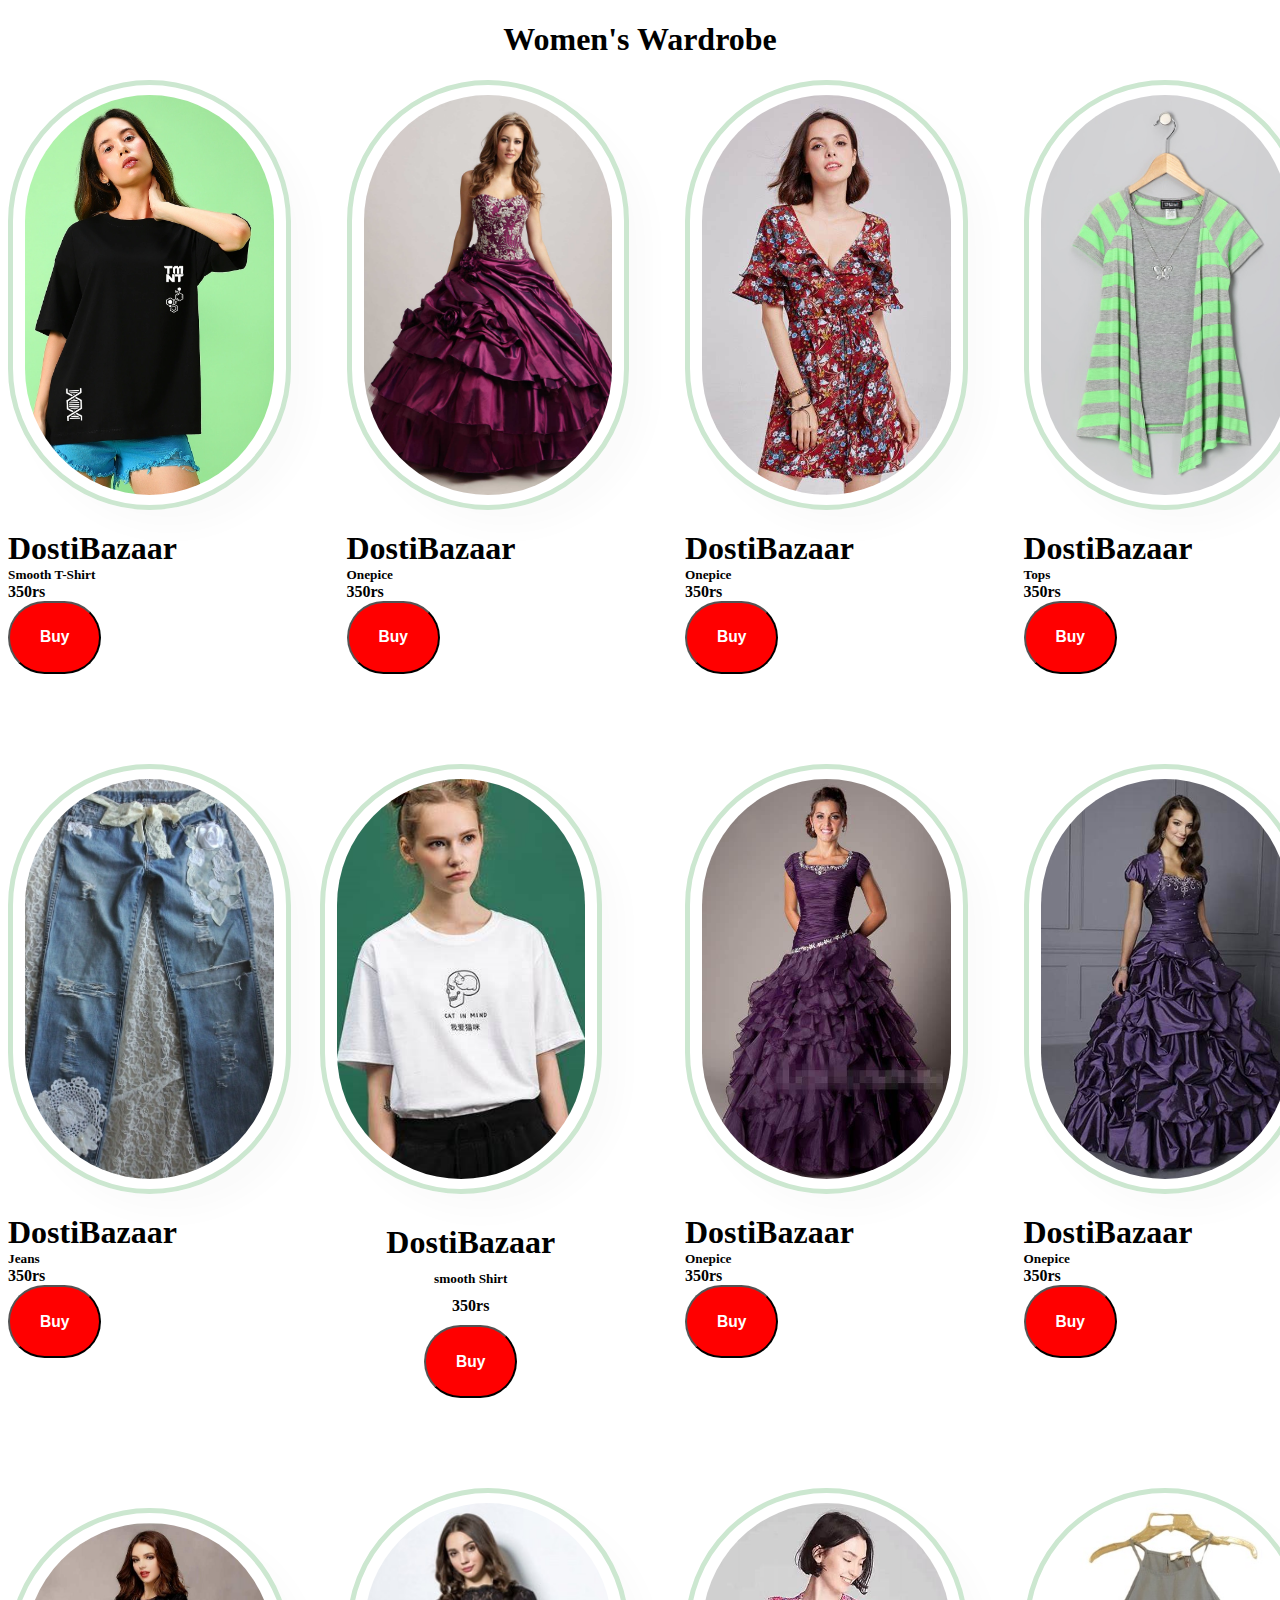
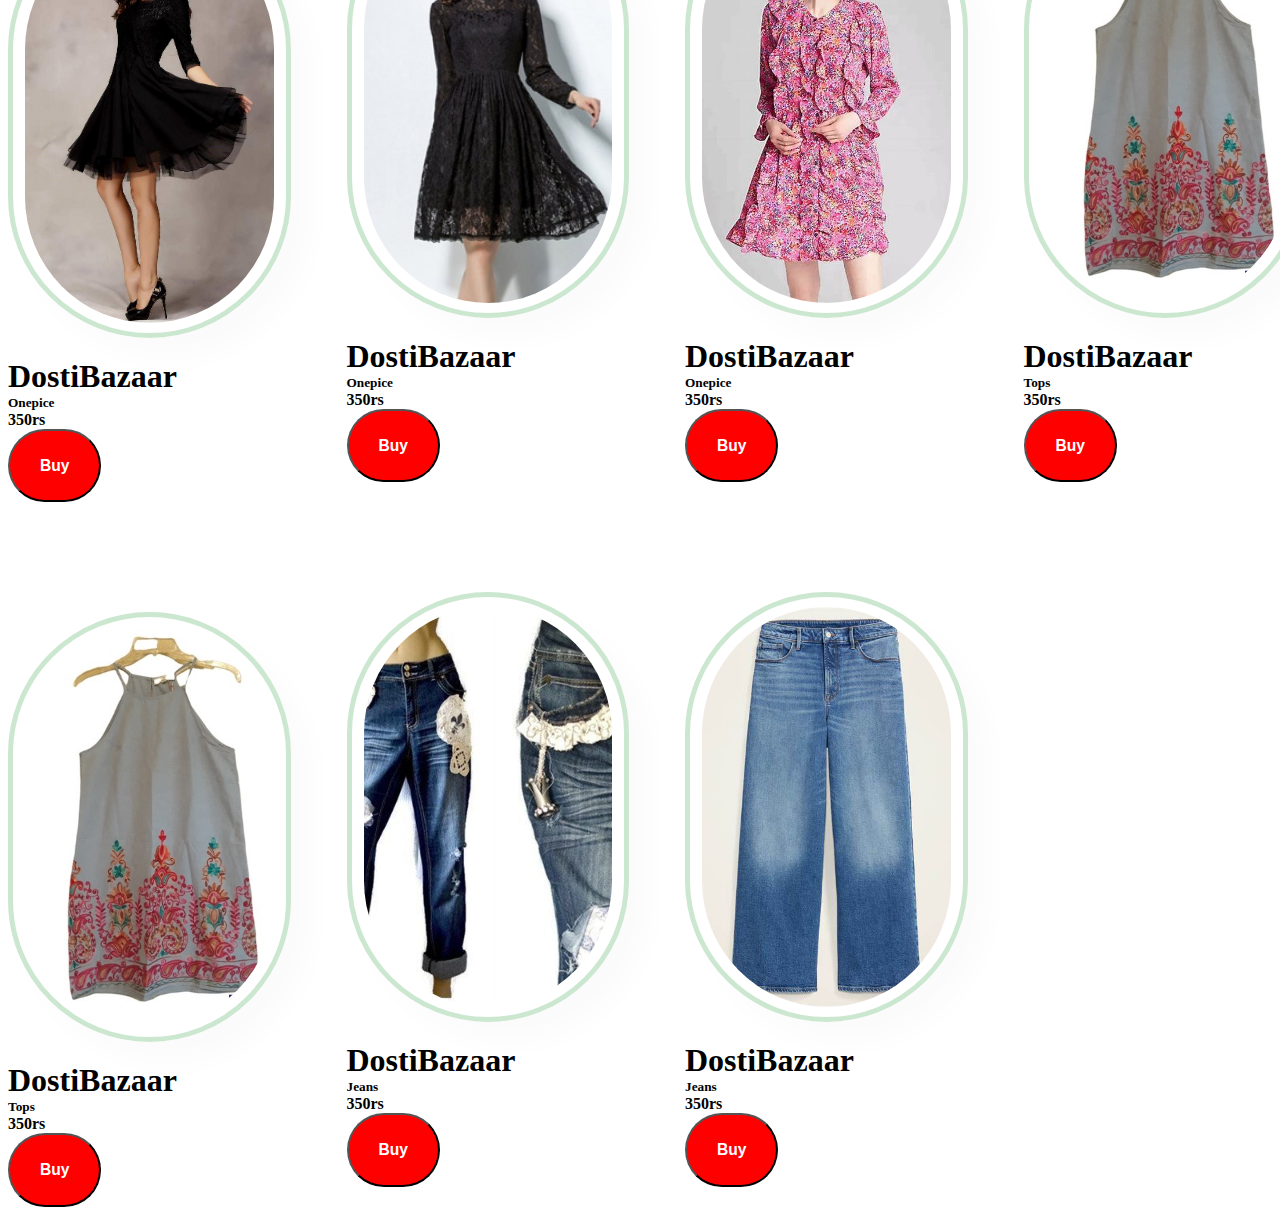
<file: women.html>
<!DOCTYPE html>
<html>
<head>
    <style>
.pro-container {
        display: flex;
        flex-wrap: wrap;
        gap: 20px;
    }

    .pro-container>div {
        flex: 1 1 200px;
        display: flex;
        flex-direction: column;
        align-items: center;
        gap: 10px;
    }

    .pro1 img,
    .pro2 img,
    .pro3 img {
        display: block;
        width: 100%;
        height: 400px;
        /* Set the height to your desired size */
        object-fit: cover;
        padding: 10px 12px;
        border: 5px solid #cce7d0;
        border-radius: 150px;
        cursor: pointer;
        box-shadow: 20px 20px 30px rgba(0, 0, 0, 0.02);
        margin-bottom: 20px;
        margin-right: 20px;
        
    }

    
    .pro1:nth-child(3n) img,
    .pro2:nth-child(3n) img,
    .pro3:nth-child(3n) img {
        margin-right: 0;
    }

    
    .pro1:nth-child(6n) img,
    .pro2:nth-child(6n) img,
    .pro3:nth-child(6n) img {
        margin-top: 20px;
        
    }

    .section-p1 {
        display: grid;
        grid-template-columns: repeat(auto-fit, minmax(200px, 1fr));
        
        gap: 90px;
        
    }

    
    .section-p1>div:nth-child(3n+2) {
        order: -1;
    }

    div h5 {
        margin: 0%;
        padding: 0%;
    }

    div h4 {
        margin: 0%;
        padding: 0%;
    }

    div h1 {
        margin: 0%;
        padding: 0%;
    }

       
    button {
  align-items: center;
  border-radius: 100px;
  padding-top: 10px;
  padding-bottom: 10px;
  padding-left: 30px;
  padding-right: 30px;
}

#but{
  color: white;
  background-color: red;
}

    
       
    </style>
    <body>
             <h1 style="display: flex;justify-content: center;">Women's Wardrobe</h1>
        <section id="prodct1" class="section-p1">
            <div class="pro-container">
                <div class="pro1">
                    <img src="clothes/girl/pro1.jpeg">
                    <span><h1>DostiBazaar</h1></span>
                    <h5>smooth Shirt</h5>
                    <h4>350rs</h4>
                    <a href="payment.html"><button type="submit" id="but"><h3>Buy</h3></button></a>
                </div>
            </div>
    
            <div class="pro1">
             
                <img src="clothes/girl/pro2.webp"> 
                <span><h1>DostiBazaar</h1></span>
                <h5>Smooth T-Shirt</h5>
                <h4>350rs</h4> 
                <a href="payment.html"><button type="submit" id="but"><h3>Buy</h3></button></a>
            </div>
            <div class="pro1">
             
                <img src="clothes/girl/pro3.jpeg" >
                 <span><h1>DostiBazaar</h1></span>
                <h5>Onepice</h5>
                <h4>350rs</h4> 
                <a href="payment.html"><button type="submit" id="but"><h3>Buy</h3></button></a>
            </div>
            <div class="pro1">
             
                <img src="clothes/girl/pro4.jpeg" >
                 <span><h1>DostiBazaar</h1></span>
                <h5>Onepice</h5>
                <h4>350rs</h4> 
                <a href="payment.html"><button type="submit" id="but"><h3>Buy</h3></button></a>
            </div>
            <div class="pro1">
             
                <img src="clothes/girl/pro5.jpg" >
                 <span><h1>DostiBazaar</h1></span>
                <h5>Onepice</h5>
                <h4>350rs</h4> 
                <a href="payment.html"><button type="submit" id="but"><h3>Buy</h3></button></a>
            </div>
            <div class="pro1">
             
                <img src="clothes/girl/pro6.jpg" >
                 <span><h1>DostiBazaar</h1></span>
                <h5>Onepice</h5>
                <h4>350rs</h4> 
                <a href="payment.html"><button type="submit" id="but"><h3>Buy</h3></button></a>
            </div>
            <div class="pro1">
             
                <img src="clothes/girl/pro7.jpeg" >
                 <span><h1>DostiBazaar</h1></span>
                <h5>Onepice</h5>
                <h4>350rs</h4> 
                <a href="payment.html"><button type="submit" id="but"><h3>Buy</h3></button></a>
            </div>
            <div class="pro1">
             
                <img src="clothes/girl/pro8.jpeg" >
                 <span><h1> DostiBazaar</h1></span>
                <h5>Onepice</h5>
                <h4>350rs</h4> 
                <a href="payment.html"><button type="submit" id="but"><h3>Buy</h3></button></a>
            </div>
            <div class="pro1">
             
                <img src="clothes/girl/pro9.jpeg" >
                 <span><h1>DostiBazaar</h1></span>
                <h5>Onepice</h5>
                <h4>350rs</h4> 
                <a href="payment.html"><button type="submit" id="but"><h3>Buy</h3></button></a>
            </div>
            <div class="pro1">
             
                <img src="clothes/girl/pro10.jpg" >
                 <span><h1>DostiBazaar</h1></span>
                <h5>Tops</h5>
                <h4>350rs</h4> 
                <a href="payment.html"><button type="submit" id="but"><h3>Buy</h3></button></a>
            </div>
            <div class="pro1">
             
                <img src="clothes/kids/pro4.jpg" >
                 <span><h1>DostiBazaar</h1></span>
                <h5>Tops</h5>
                <h4>350rs</h4> 
                <a href="payment.html"><button type="submit" id="but"><h3>Buy</h3></button></a>
            </div>
            <div class="pro1">
             
                <img src="clothes/girl/pro10.jpg" >
                 <span><h1>DostiBazaar</h1></span>
                <h5>Tops</h5>
                <h4>350rs</h4>
                <a href="payment.html"><button type="submit" id="but"><h3>Buy</h3></button></a>
            </div>
            <div class="pro1">
             
                <img src="clothes/girl/pro11.jpg" >
                 <span><h1>DostiBazaar</h1></span>
                <h5>Jeans</h5>
                <h4>350rs</h4> 
                <a href="payment.html"><button type="submit" id="but"><h3>Buy</h3></button></a>
            </div>
            <div class="pro1">
             
                <img src="clothes/girl/pro12.jpg" >
                 <span><h1> DostiBazaar</h1></span>
                <h5>Jeans</h5>
                <h4>350rs</h4> 
                <a href="payment.html"><button type="submit" id="but"><h3>Buy</h3></button></a>
            </div>
            <div class="pro1">
             
                <img src="clothes/girl/pro0.jpeg" >
                 <span><h1>DostiBazaar</h1></span>
                <h5>Jeans</h5>
                <h4>350rs</h4> 
                <a href="payment.html"><button type="submit" id="but"><h3>Buy</h3></button></a>
            </div>
        </section>
    </body>
</head>
</html>
</file>
